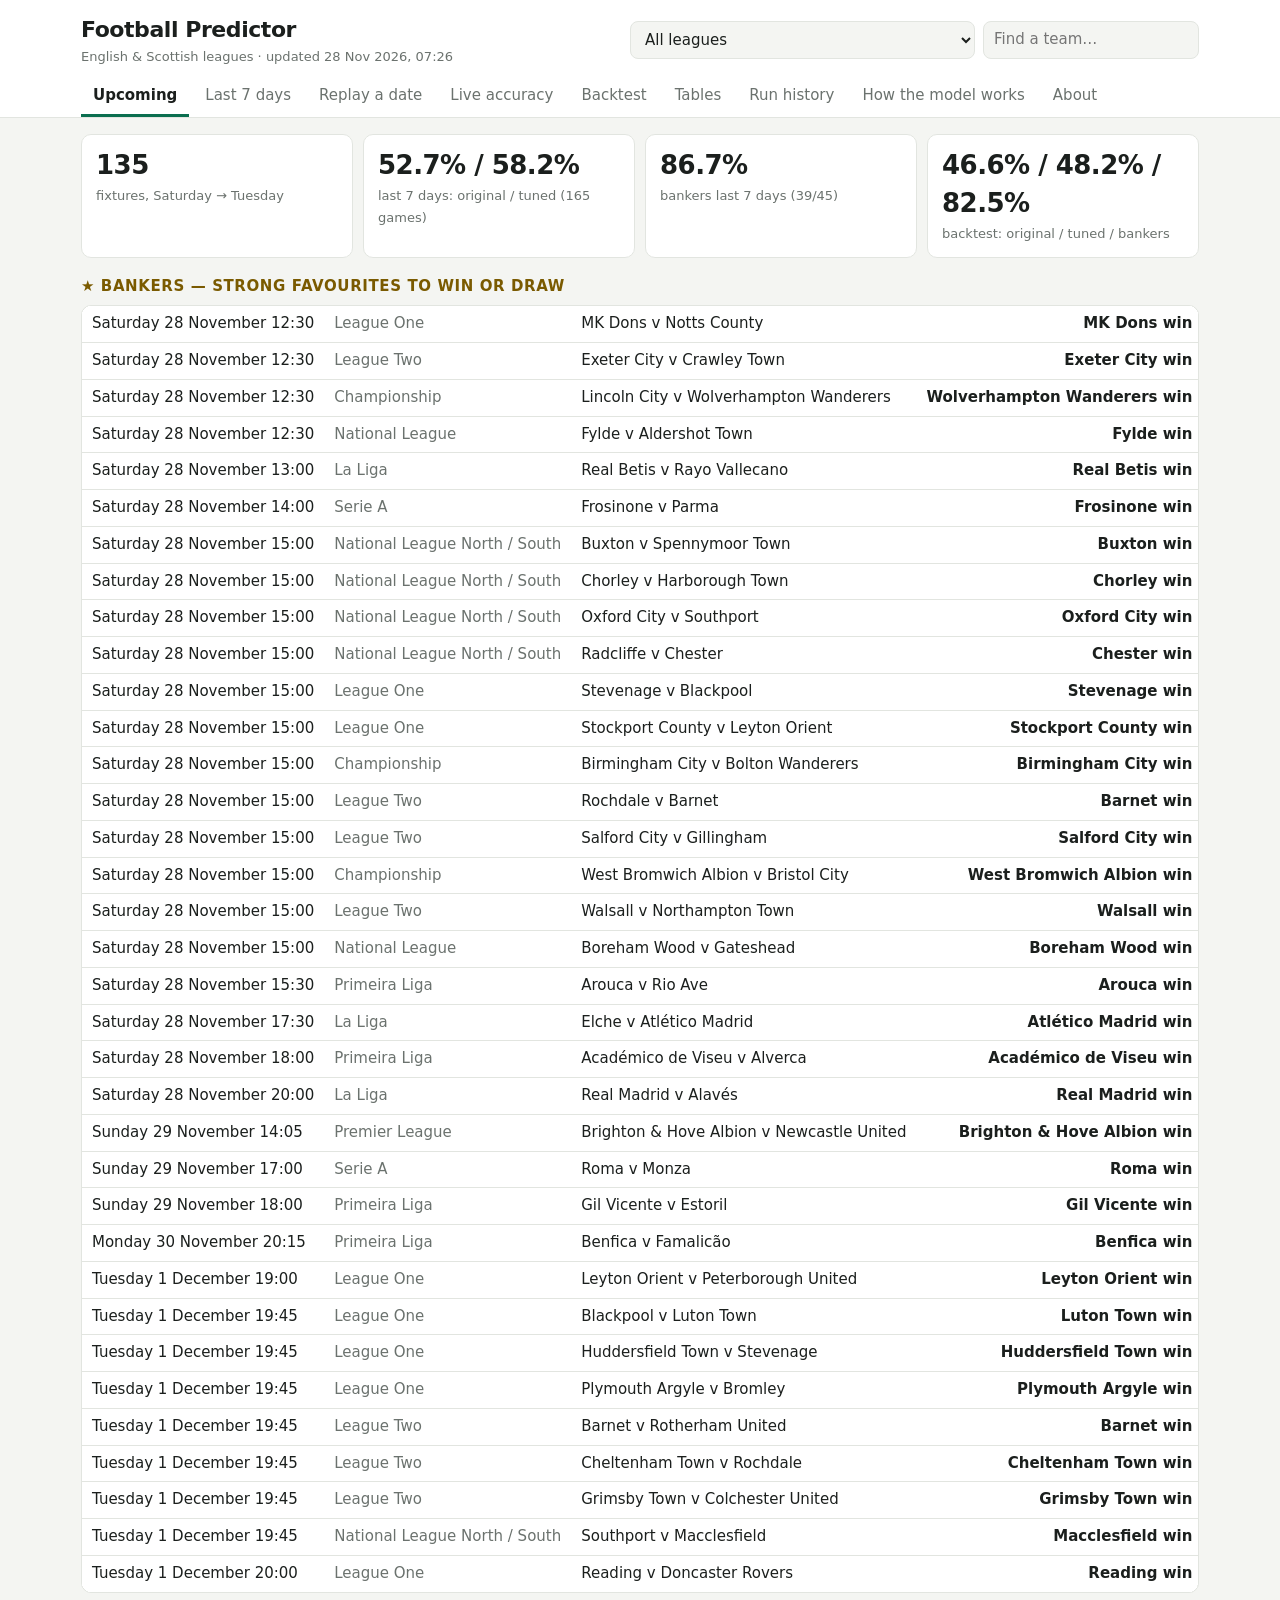
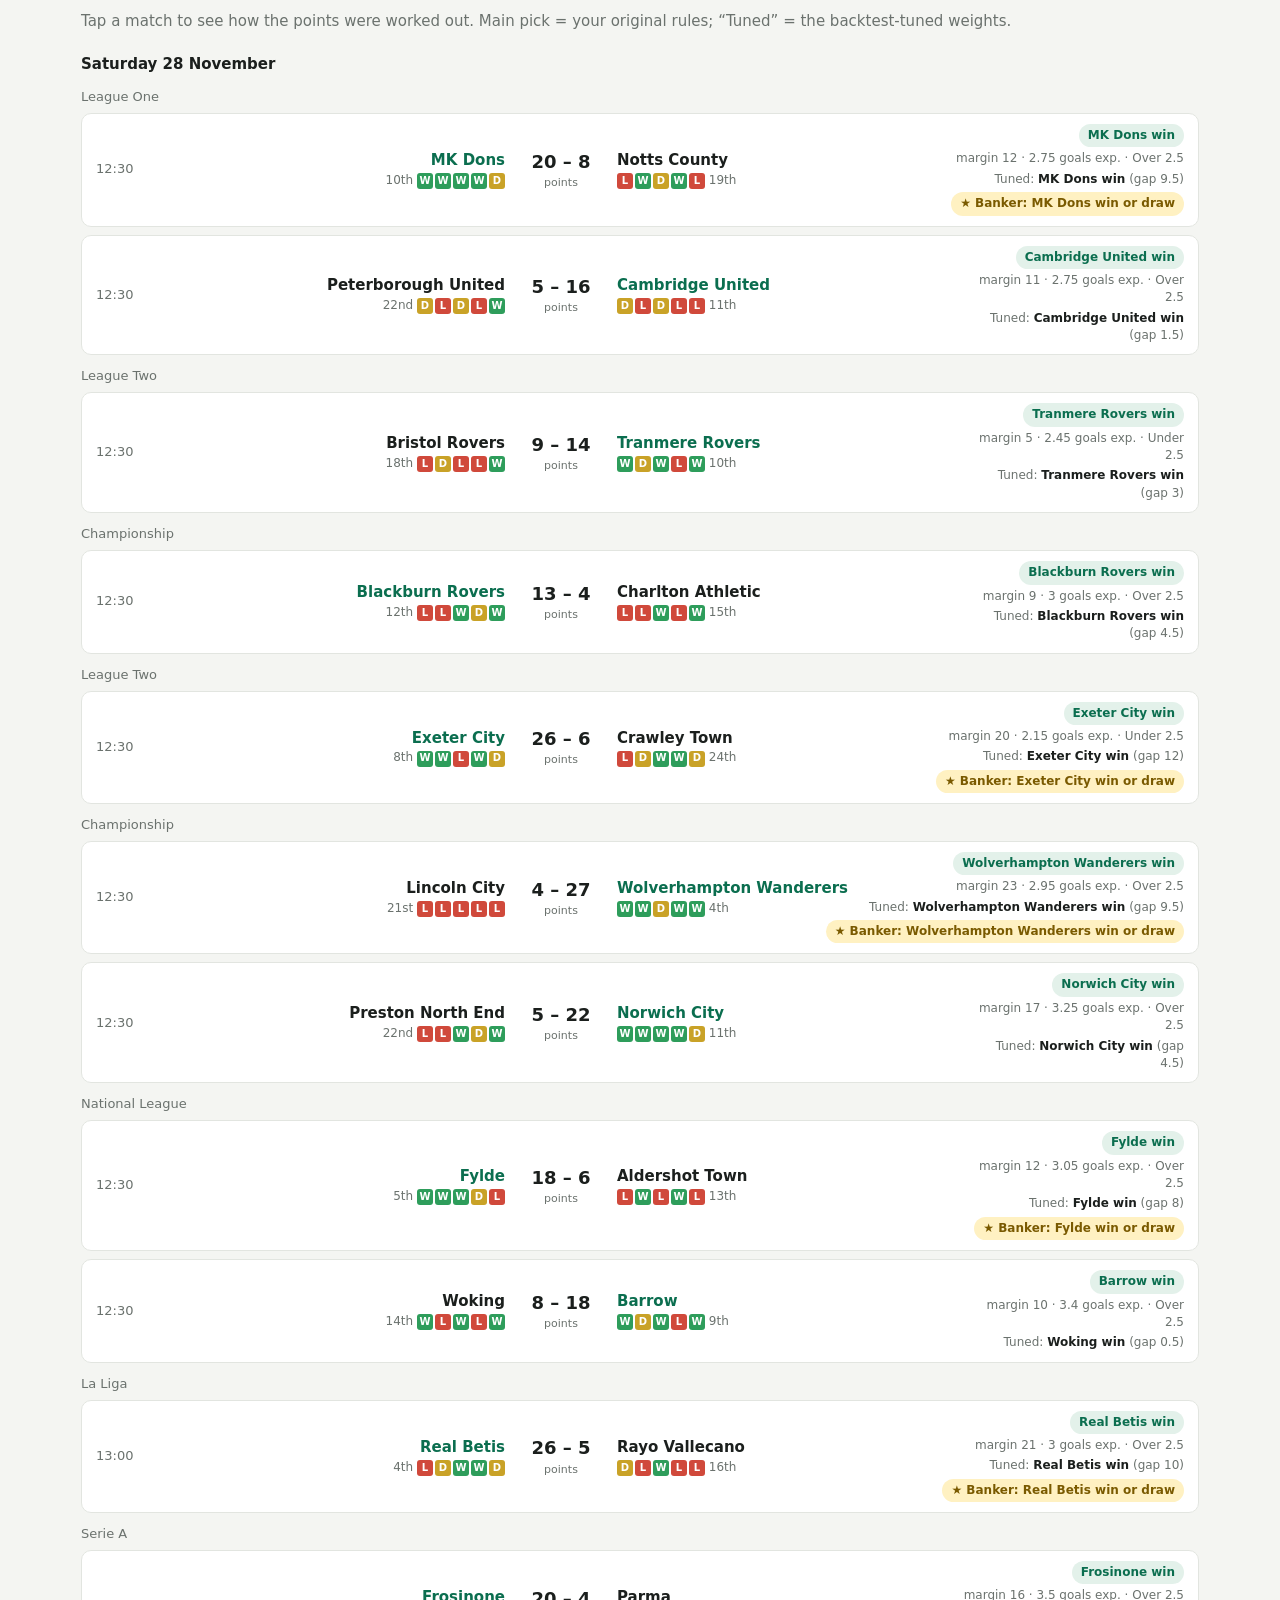
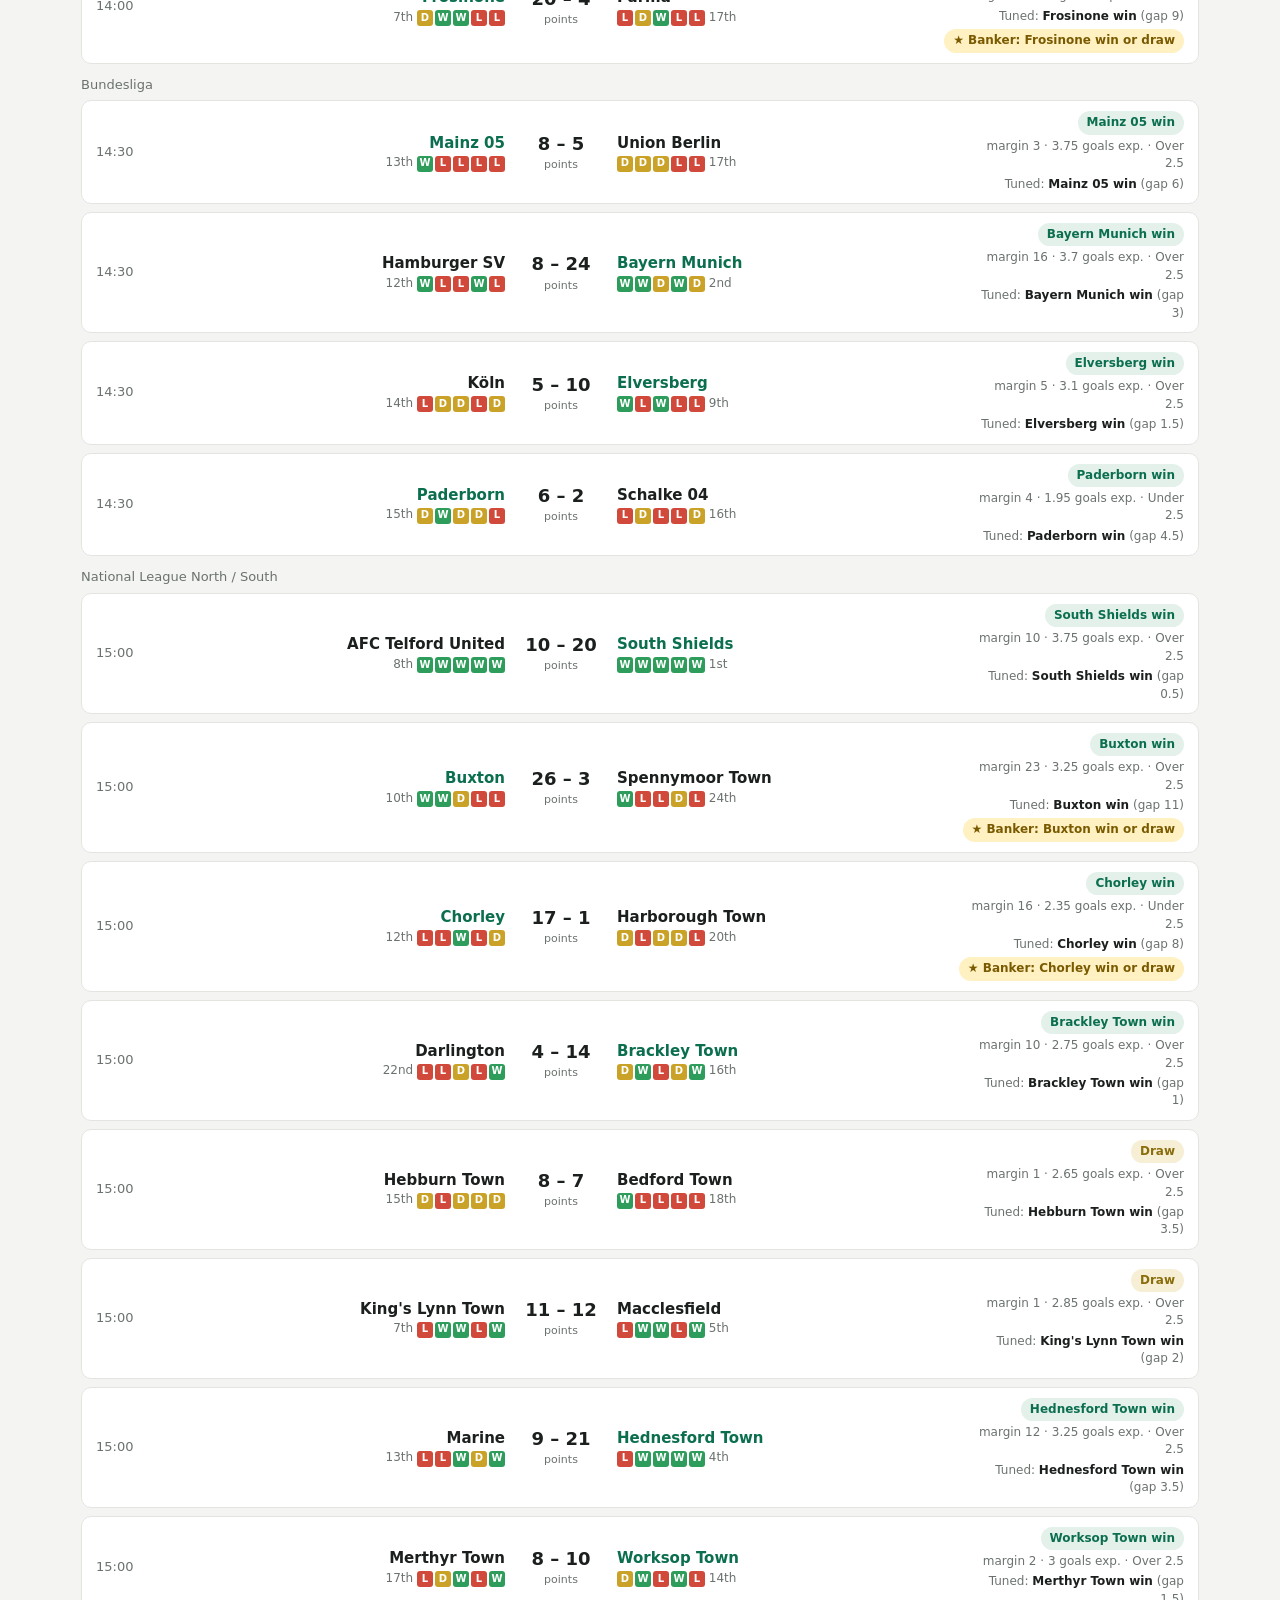
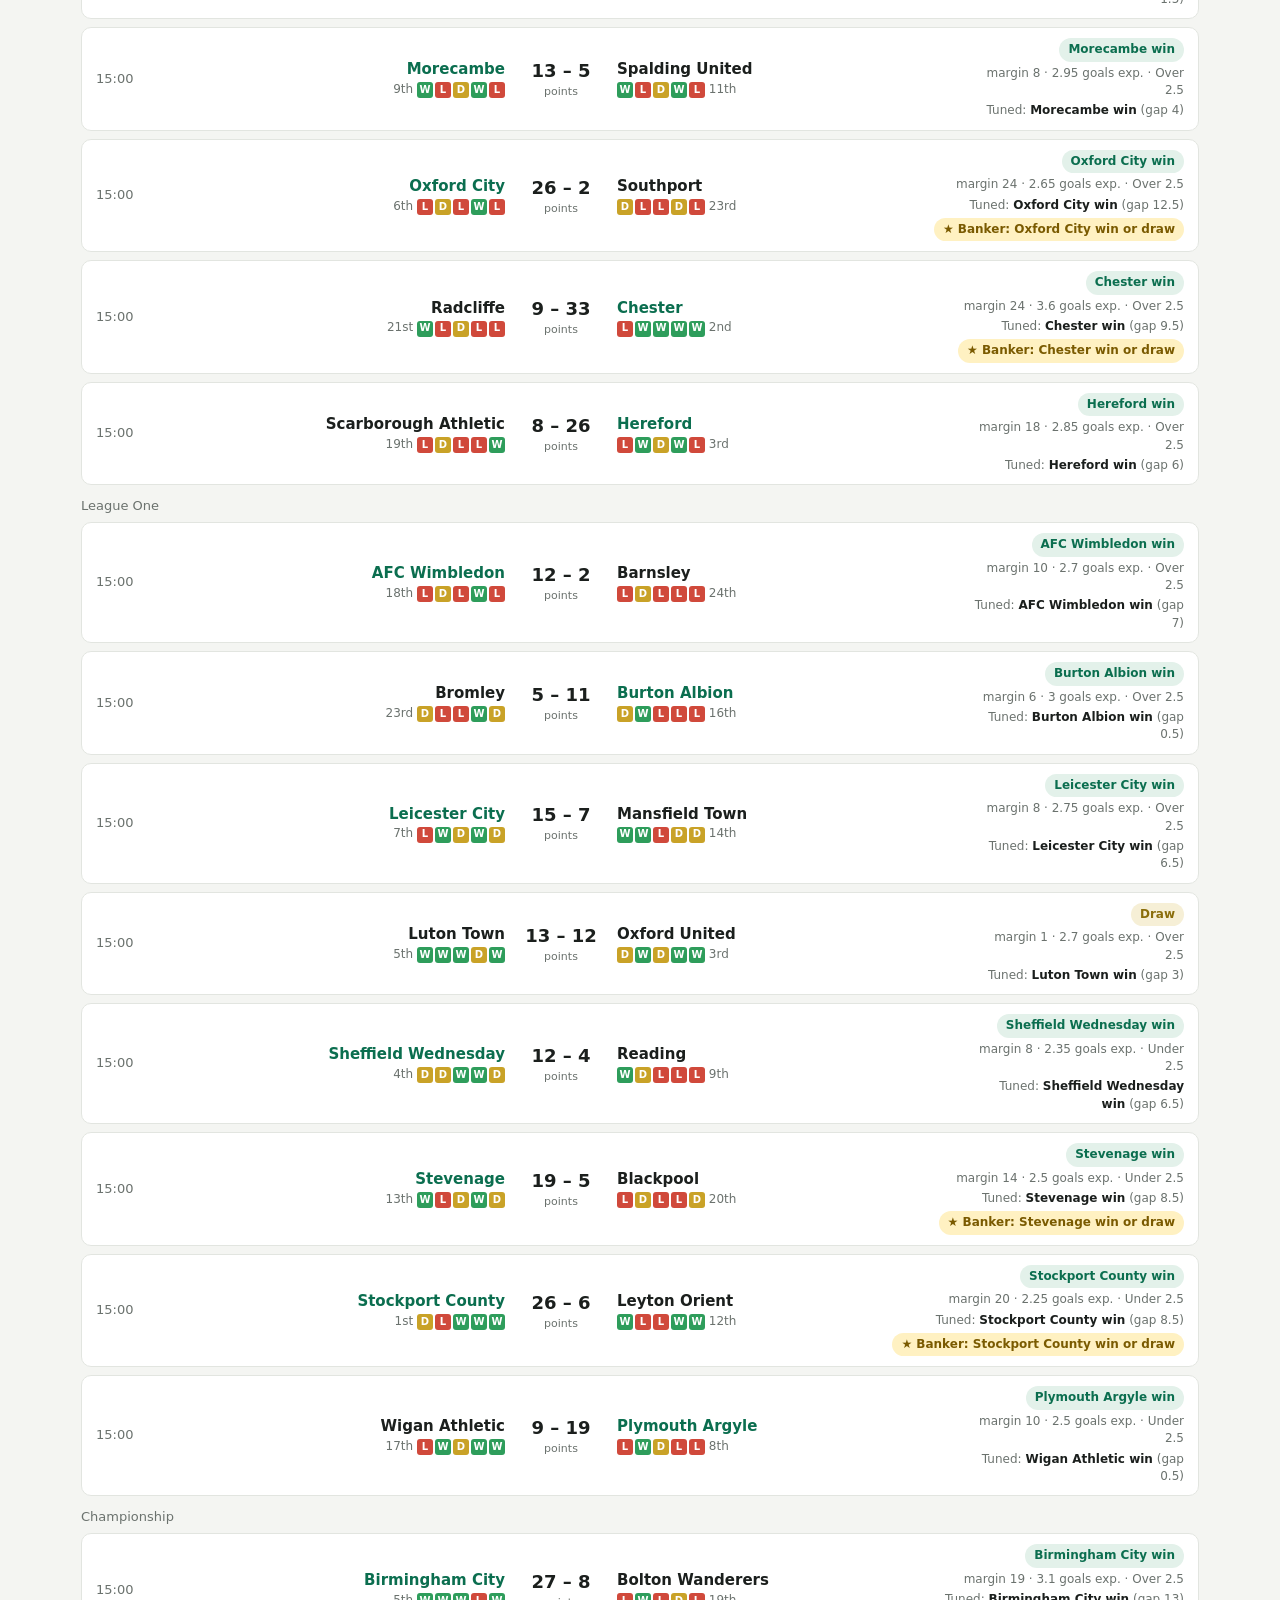
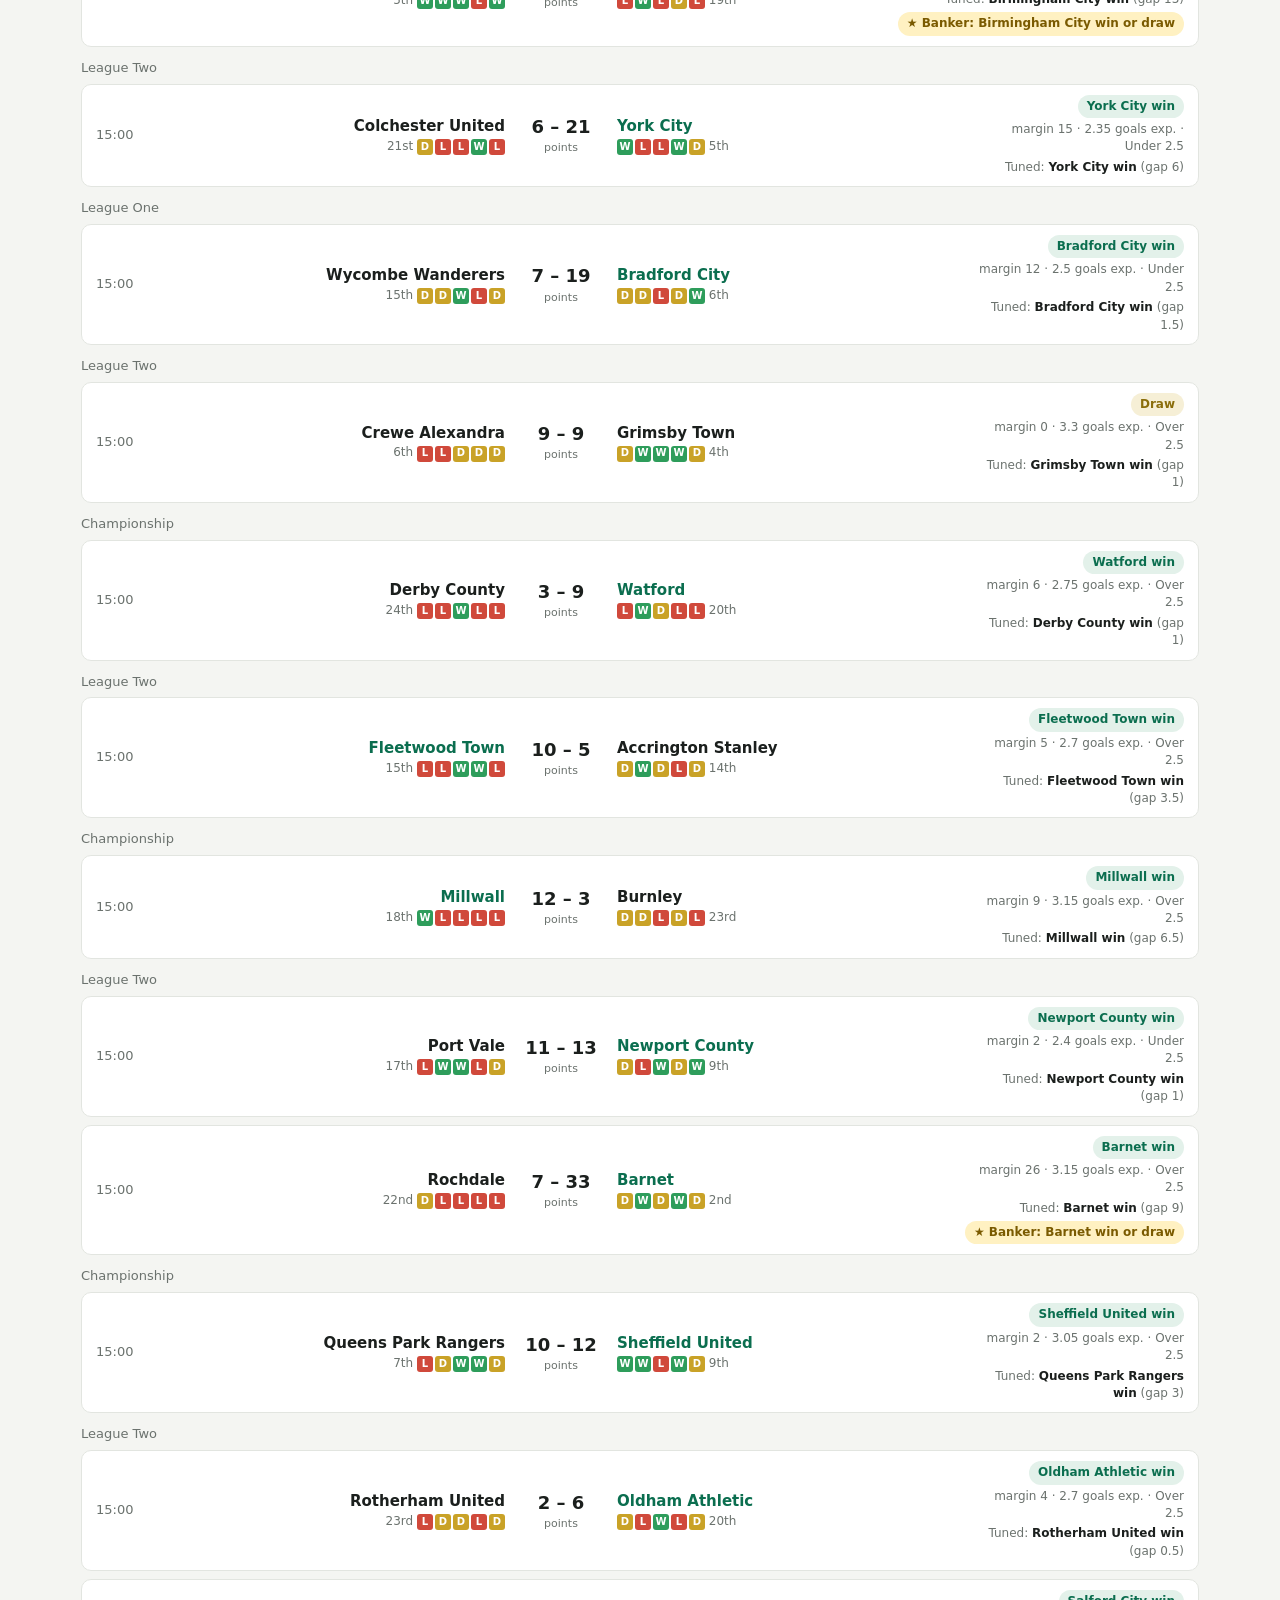
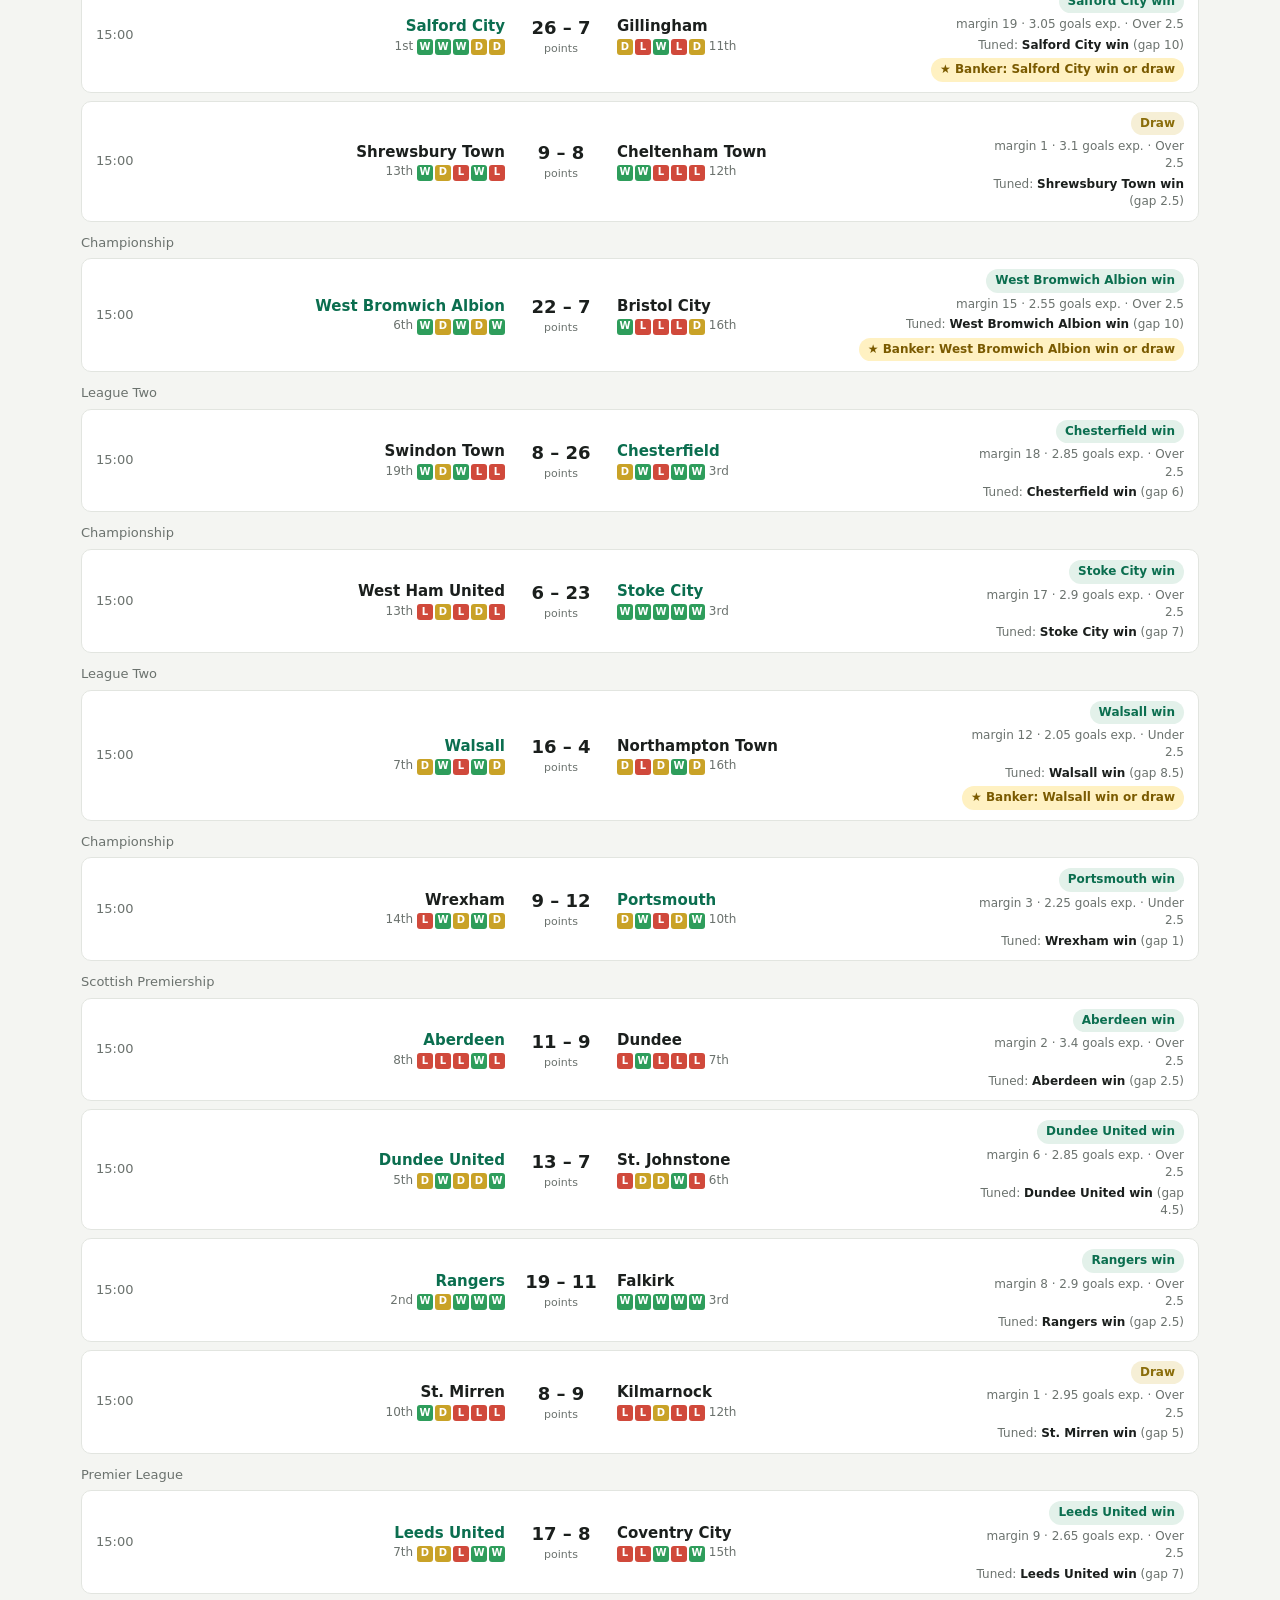
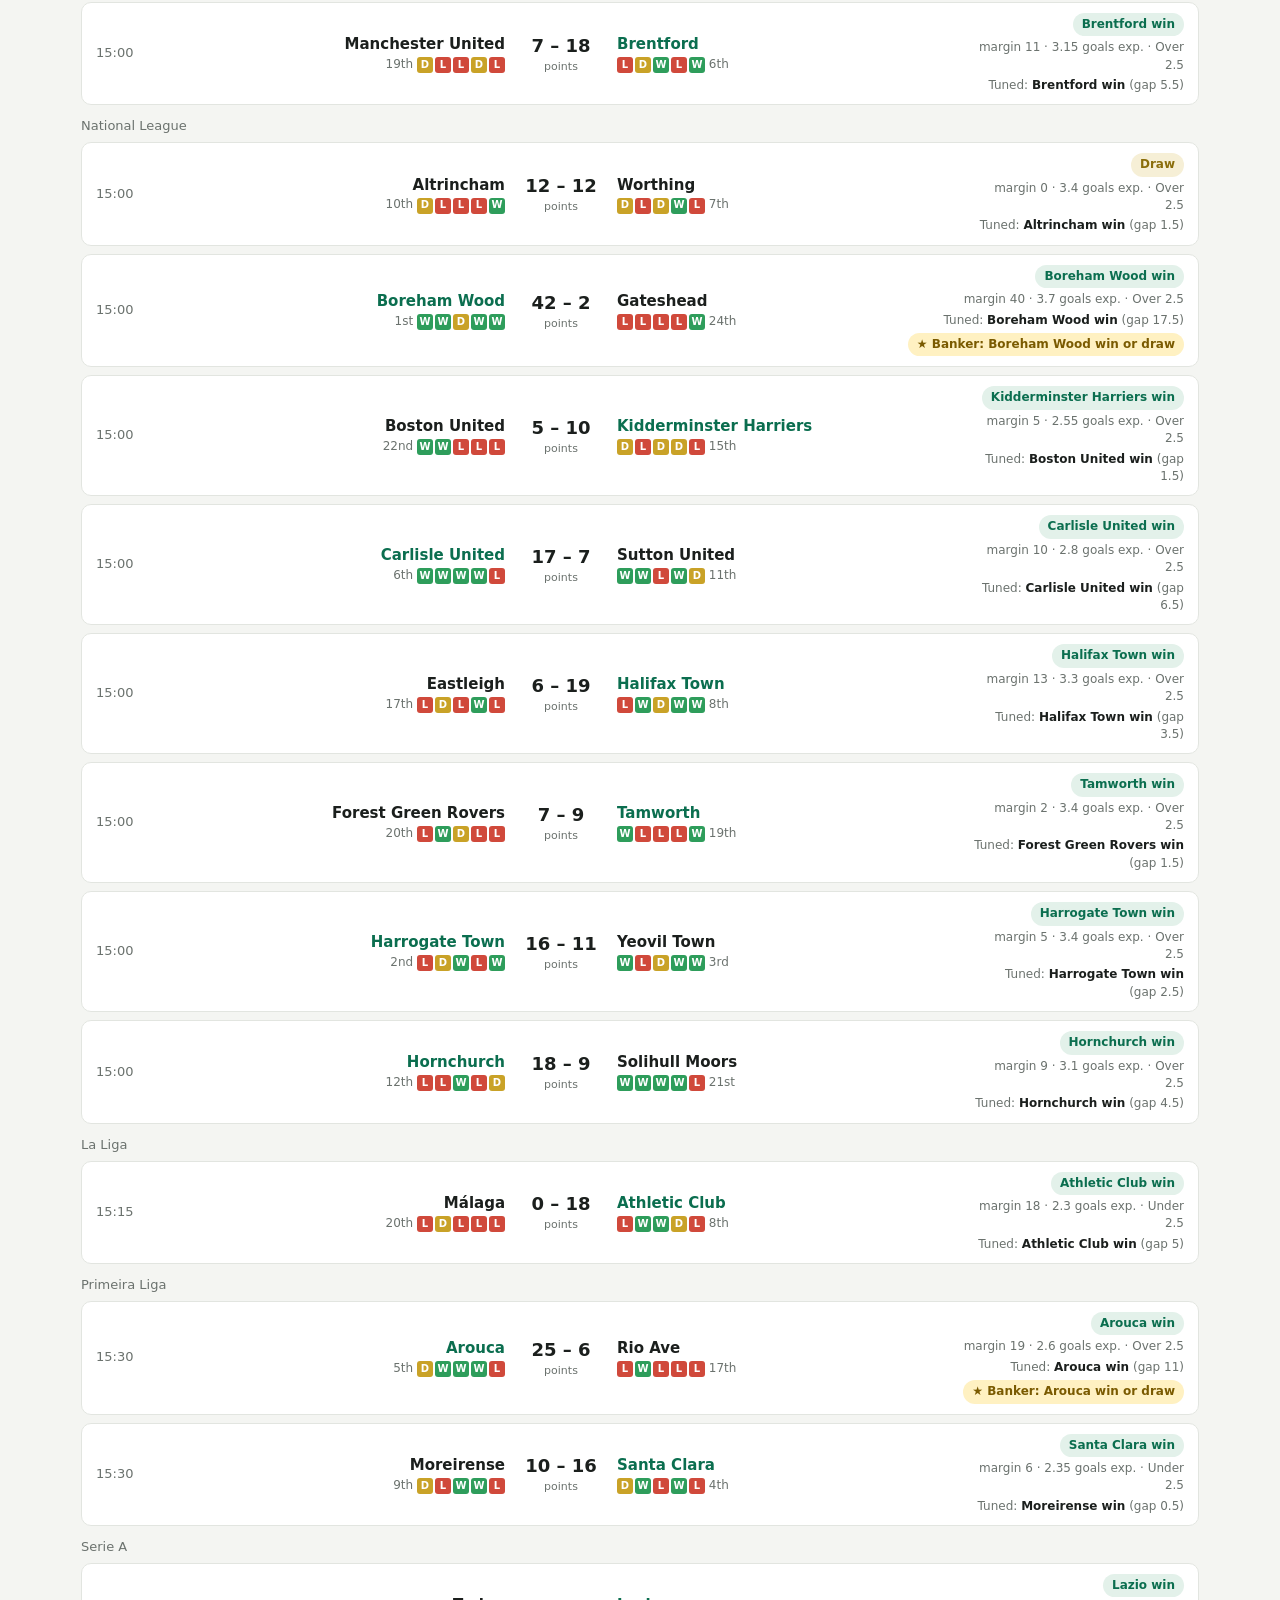
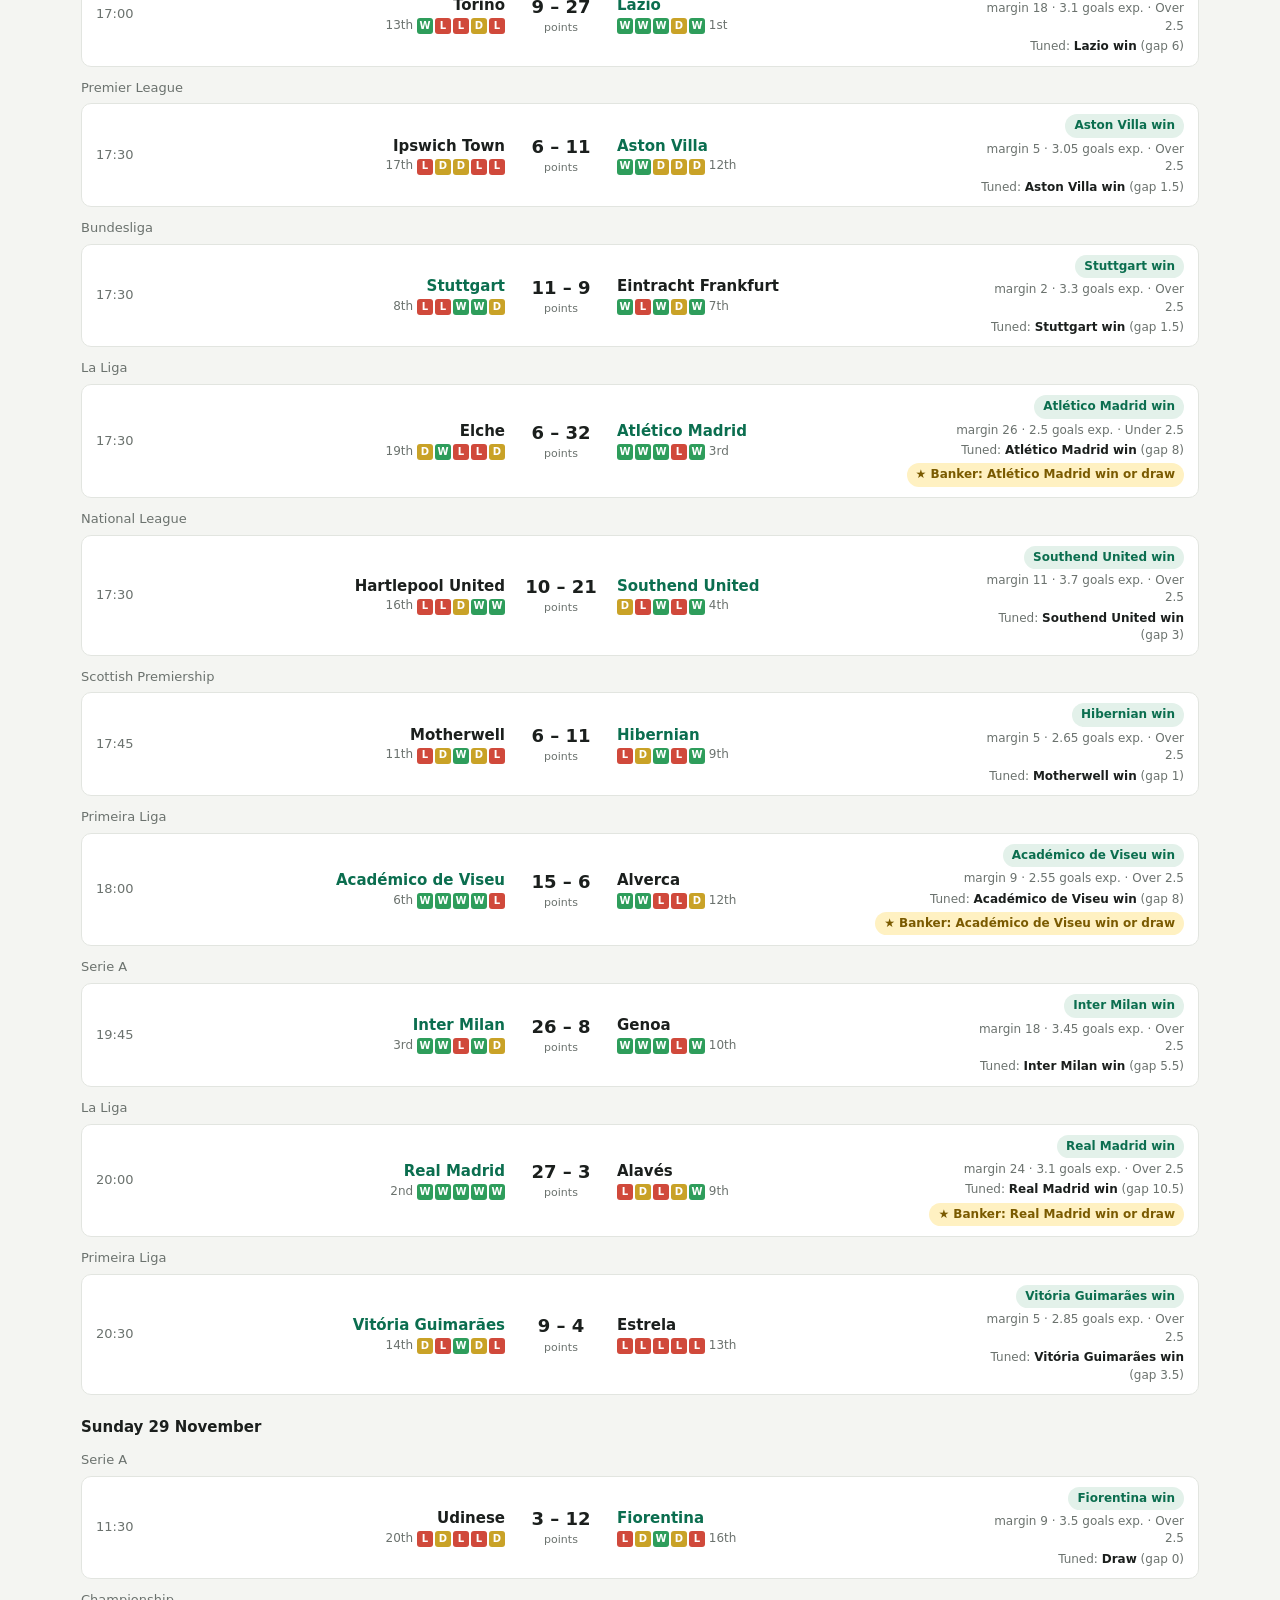
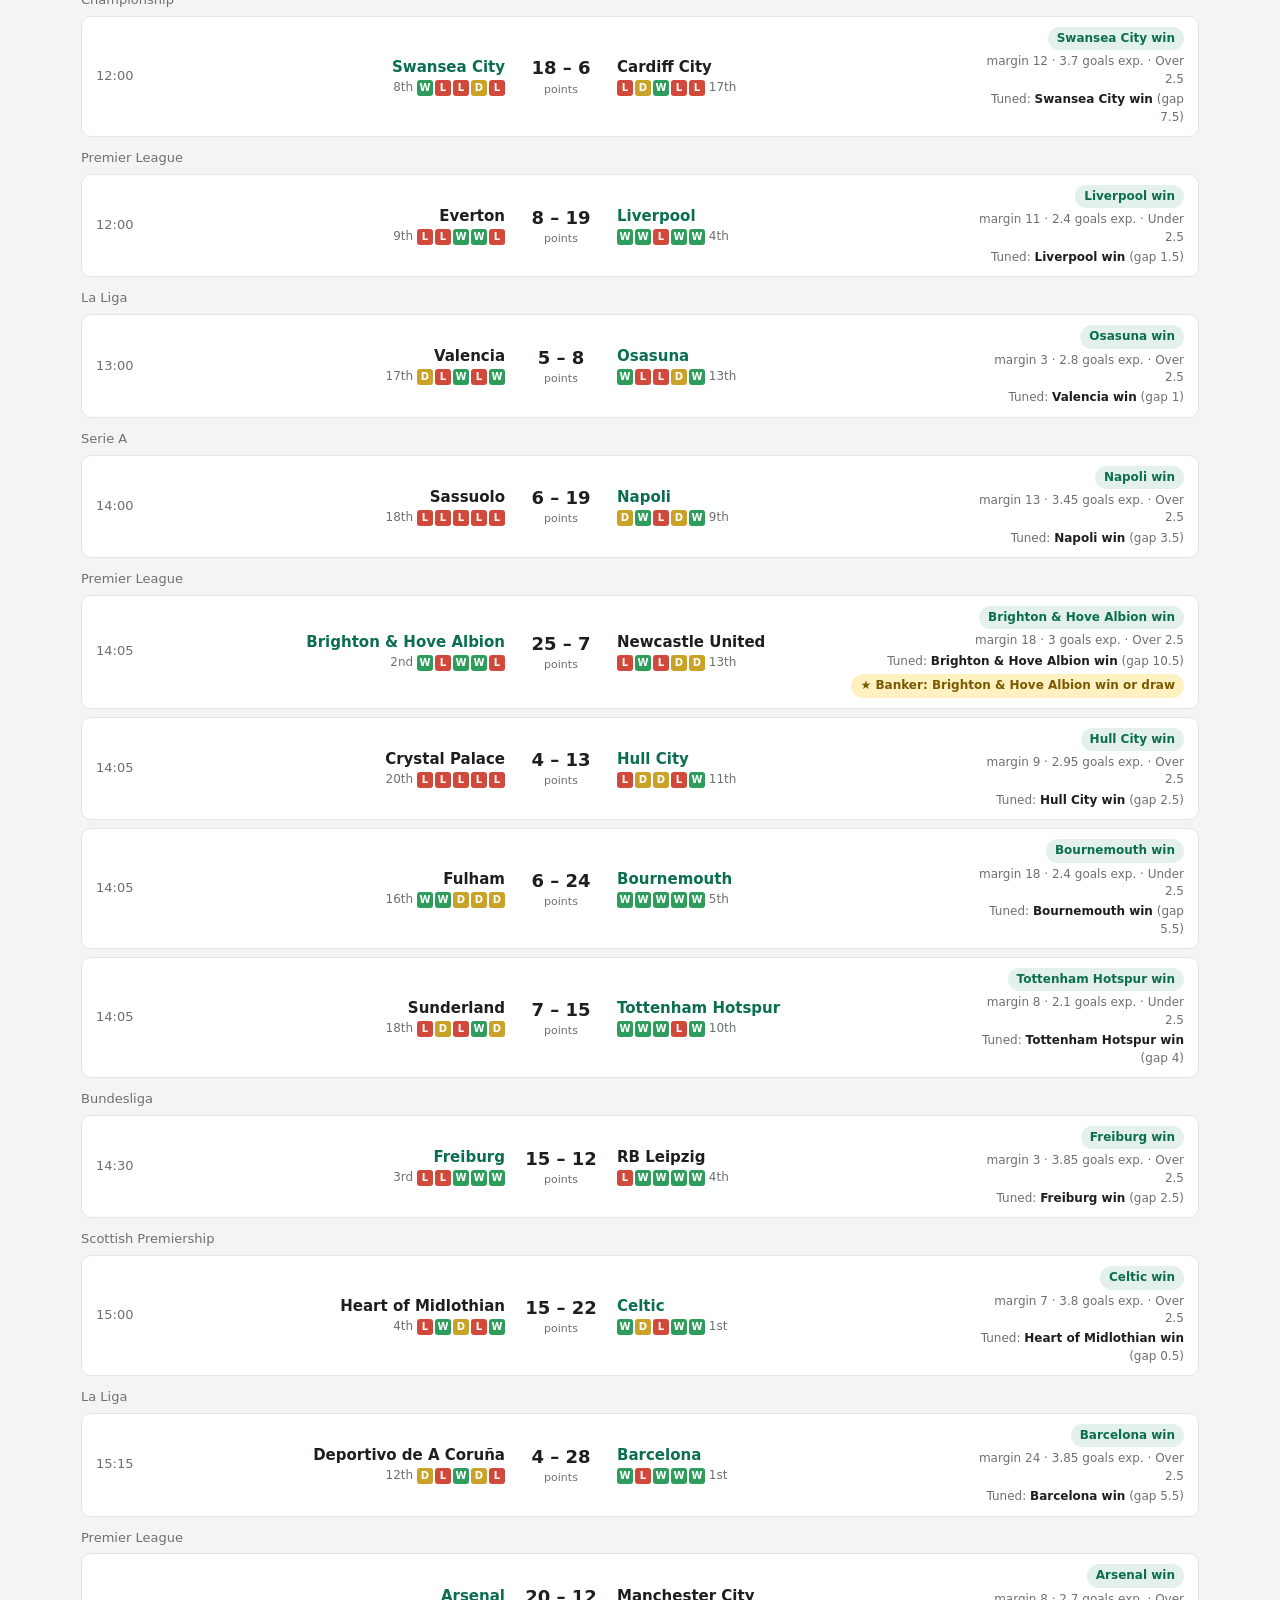
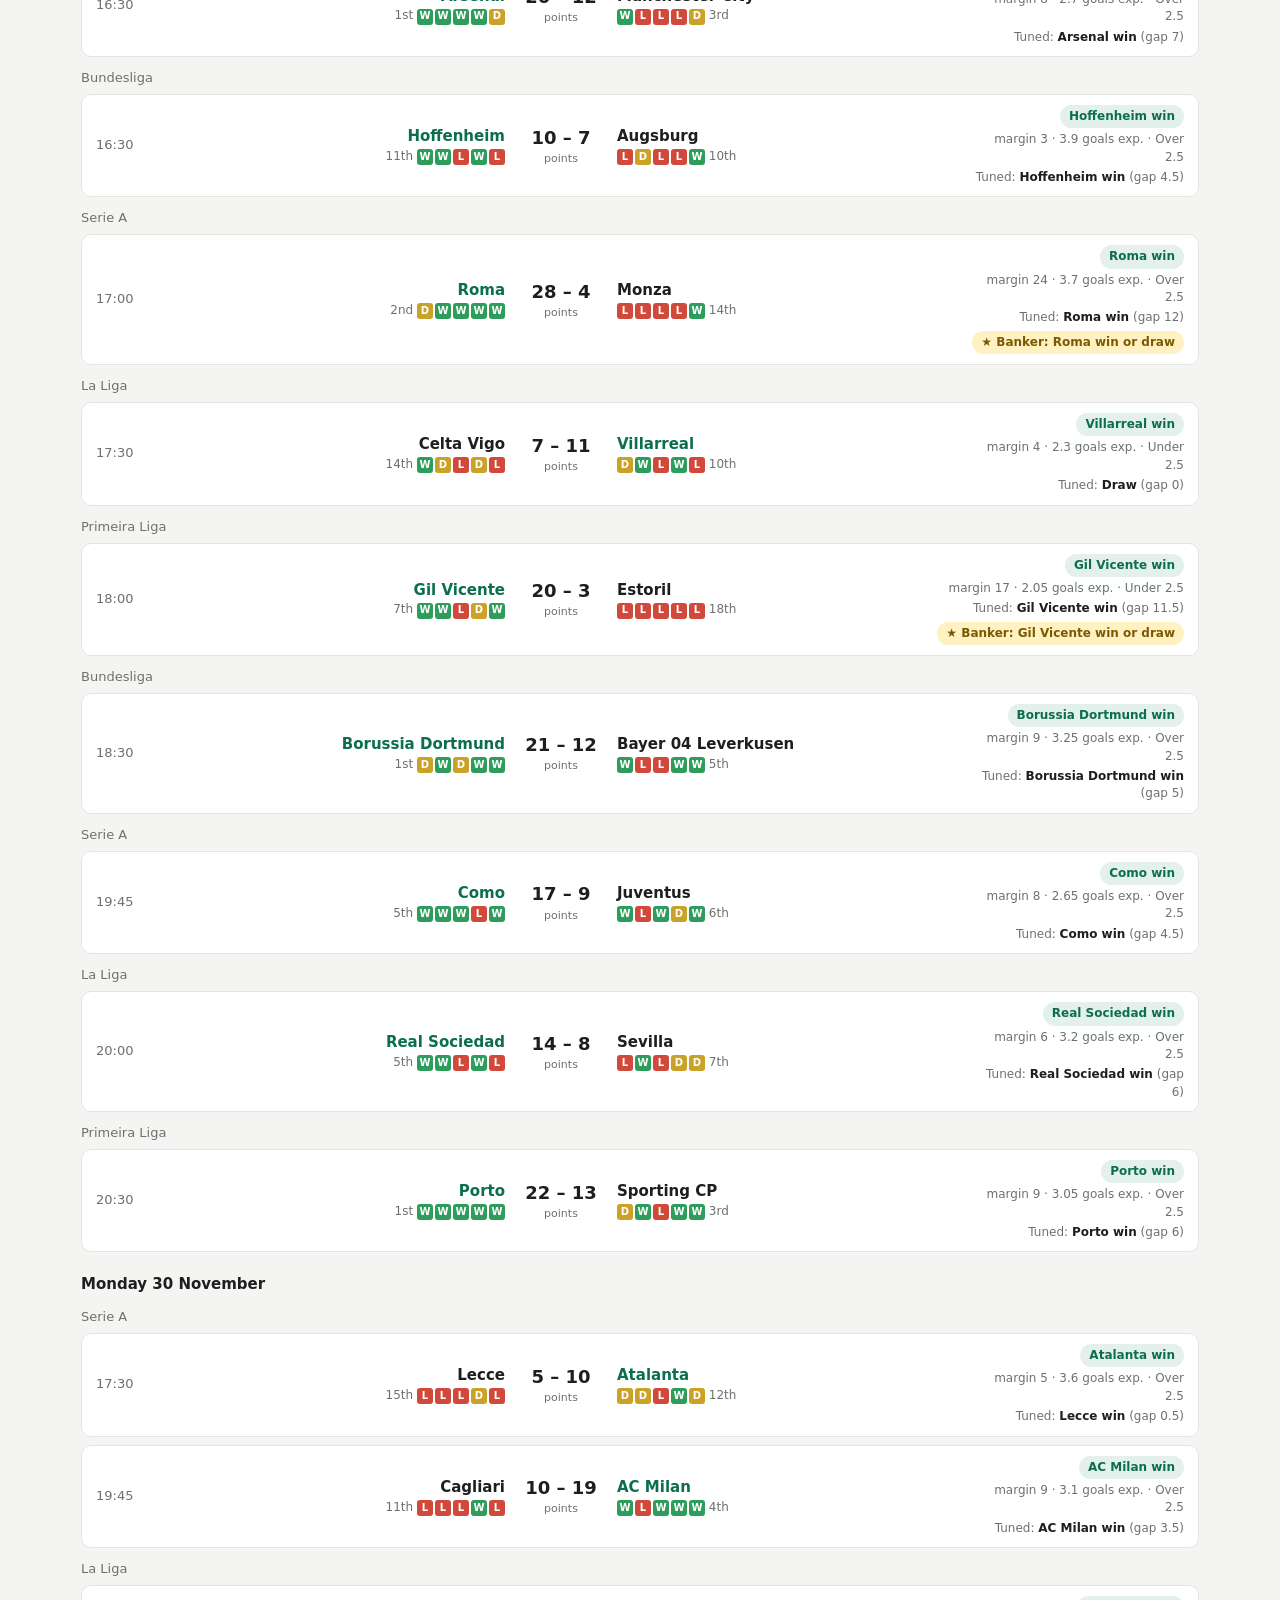
<file: index.html>
<!doctype html>
<html lang="en">
<head>
<meta charset="utf-8">
<meta name="viewport" content="width=device-width, initial-scale=1">
<title>Football Predictor — English & Scottish leagues</title>
<link rel="stylesheet" href="style.css">
</head>
<body>
<header>
  <div class="wrap head">
    <div>
      <h1><a href="./" class="home">Football Predictor</a></h1>
      <p class="sub" id="meta">Loading…</p>
    </div>
    <div class="filters">
      <select id="league"><option value="">All leagues</option></select>
      <input id="search" type="search" placeholder="Find a team…">
    </div>
  </div>
  <nav class="wrap tabs" id="tabs">
    <button data-tab="upcoming" class="on">Upcoming</button>
    <button data-tab="review">Last 7 days</button>
    <button data-tab="replay">Replay a date</button>
    <button data-tab="accuracy">Live accuracy</button>
    <button data-tab="backtest">Backtest</button>
    <button data-tab="tables">Tables</button>
    <button data-tab="runs">Run history</button>
    <a href="how-it-works.html">How the model works</a>
    <a href="about.html">About</a>
  </nav>
</header>

<main class="wrap">
  <section id="upcoming" class="tab on"></section>
  <section id="review" class="tab"></section>
  <section id="replay" class="tab"></section>
  <section id="accuracy" class="tab"></section>
  <section id="backtest" class="tab"></section>
  <section id="tables" class="tab"></section>
  <section id="runs" class="tab"></section>
</main>

<footer class="wrap"><a href="./">Predictions</a> · <a href="how-it-works.html">How the model works</a> · <a href="about.html">About</a><br>Data: BBC Sport scores &amp; fixtures. Predictions are statistics for interest — not betting advice.</footer>
<script src="app.js"></script>
<script type="module" src="replay.js"></script>
</body>
</html>
</file>
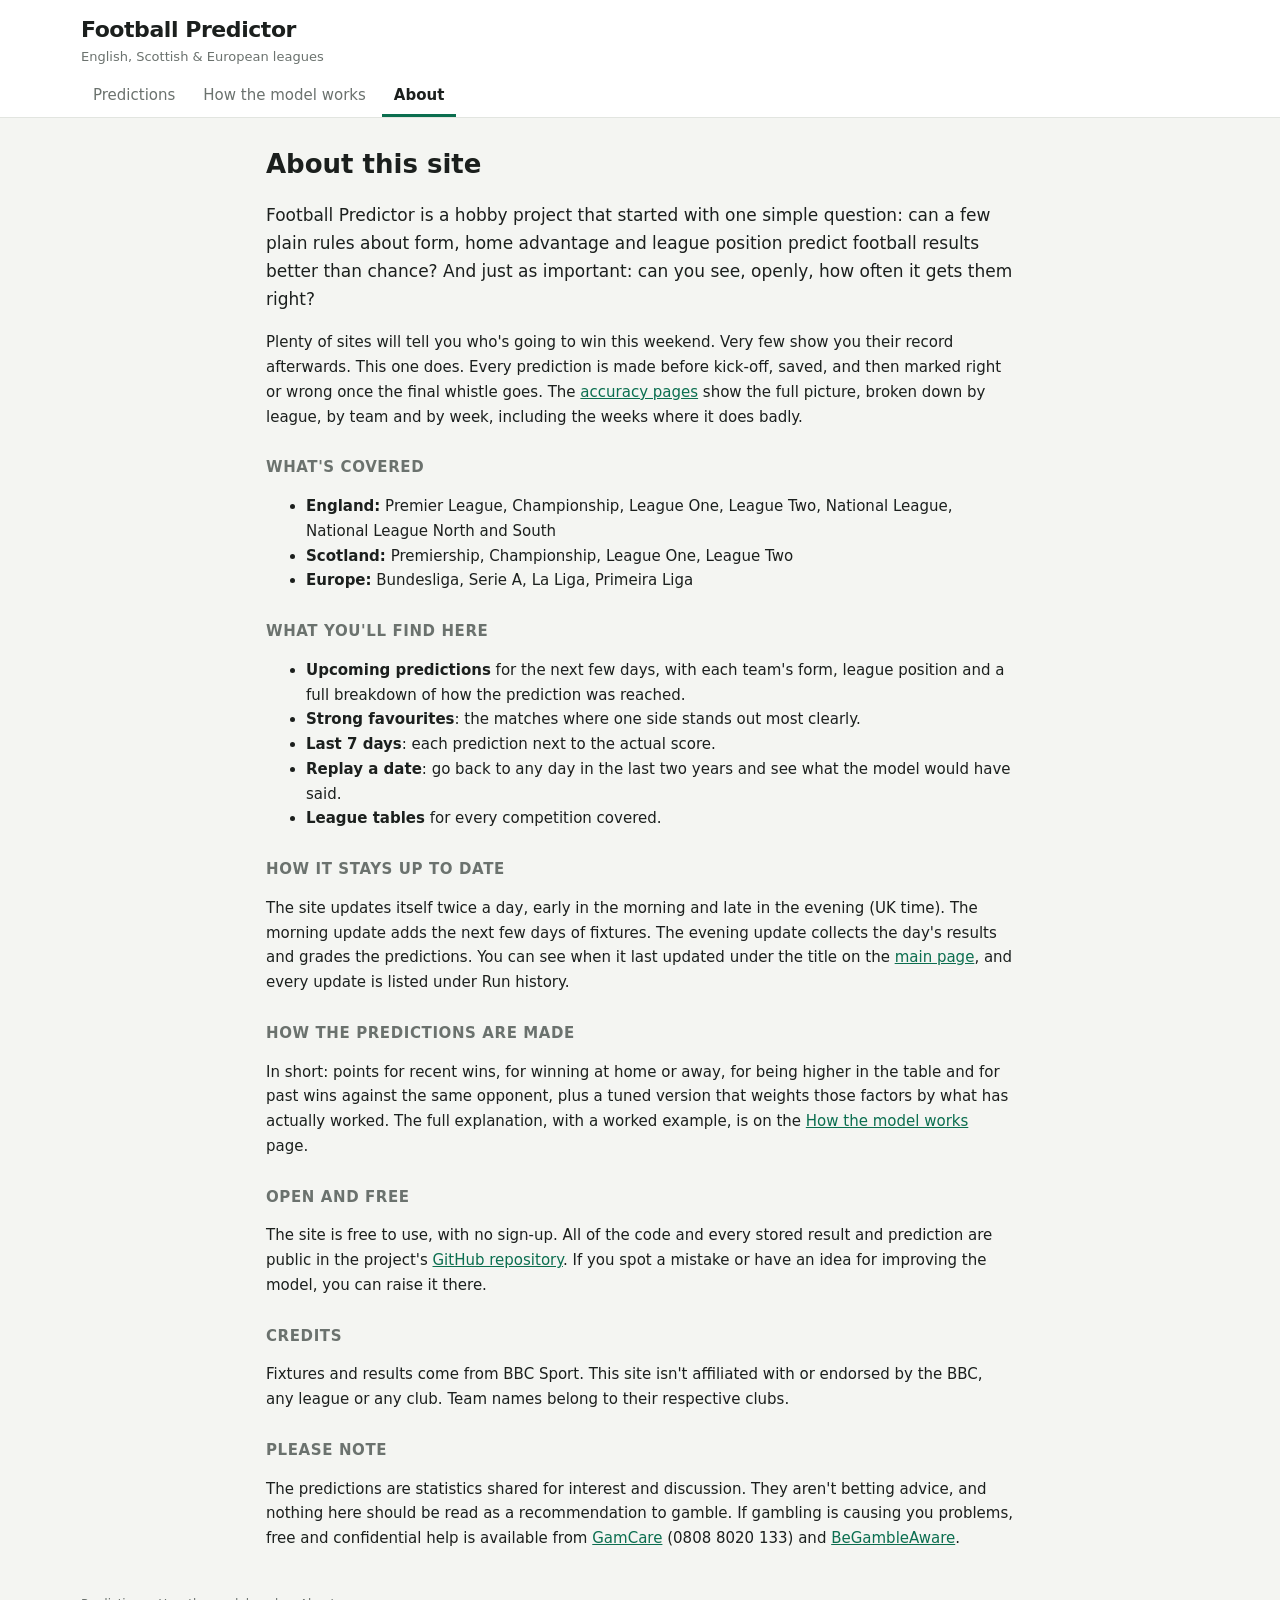
<file: about.html>
<!doctype html>
<html lang="en">
<head>
<meta charset="utf-8">
<meta name="viewport" content="width=device-width, initial-scale=1">
<title>About — Football Predictor</title>
<meta name="description" content="About Football Predictor: a free, open project that predicts English, Scottish and European league matches and publishes how accurate it is.">
<link rel="stylesheet" href="style.css">
</head>
<body>
<header>
  <div class="wrap head">
    <div><h1><a href="./" class="home">Football Predictor</a></h1><p class="sub">English, Scottish &amp; European leagues</p></div>
  </div>
  <nav class="wrap tabs">
    <a href="./">Predictions</a>
    <a href="how-it-works.html">How the model works</a>
    <a href="about.html" class="on">About</a>
  </nav>
</header>

<main class="wrap page">
  <h2>About this site</h2>
  <p class="lead">Football Predictor is a hobby project that started with one simple question: can a few plain rules about form, home advantage and league position predict football results better than chance? And just as important: can you see, openly, how often it gets them right?</p>

  <p>Plenty of sites will tell you who's going to win this weekend. Very few show you their record afterwards. This one does. Every prediction is made before kick-off, saved, and then marked right or wrong once the final whistle goes. The <a href="./#accuracy">accuracy pages</a> show the full picture, broken down by league, by team and by week, including the weeks where it does badly.</p>

  <h3>What's covered</h3>
  <ul>
    <li><b>England:</b> Premier League, Championship, League One, League Two, National League, National League North and South</li>
    <li><b>Scotland:</b> Premiership, Championship, League One, League Two</li>
    <li><b>Europe:</b> Bundesliga, Serie A, La Liga, Primeira Liga</li>
  </ul>

  <h3>What you'll find here</h3>
  <ul>
    <li><b>Upcoming predictions</b> for the next few days, with each team's form, league position and a full breakdown of how the prediction was reached.</li>
    <li><b>Strong favourites</b>: the matches where one side stands out most clearly.</li>
    <li><b>Last 7 days</b>: each prediction next to the actual score.</li>
    <li><b>Replay a date</b>: go back to any day in the last two years and see what the model would have said.</li>
    <li><b>League tables</b> for every competition covered.</li>
  </ul>

  <h3>How it stays up to date</h3>
  <p>The site updates itself twice a day, early in the morning and late in the evening (UK time). The morning update adds the next few days of fixtures. The evening update collects the day's results and grades the predictions. You can see when it last updated under the title on the <a href="./">main page</a>, and every update is listed under Run history.</p>

  <h3>How the predictions are made</h3>
  <p>In short: points for recent wins, for winning at home or away, for being higher in the table and for past wins against the same opponent, plus a tuned version that weights those factors by what has actually worked. The full explanation, with a worked example, is on the <a href="how-it-works.html">How the model works</a> page.</p>

  <h3>Open and free</h3>
  <p>The site is free to use, with no sign-up. All of the code and every stored result and prediction are public in the project's <a href="https://github.com/gallpaul8892/football-predictor">GitHub repository</a>. If you spot a mistake or have an idea for improving the model, you can raise it there.</p>

  <h3>Credits</h3>
  <p>Fixtures and results come from BBC Sport. This site isn't affiliated with or endorsed by the BBC, any league or any club. Team names belong to their respective clubs.</p>

  <h3>Please note</h3>
  <p>The predictions are statistics shared for interest and discussion. They aren't betting advice, and nothing here should be read as a recommendation to gamble. If gambling is causing you problems, free and confidential help is available from <a href="https://www.gamcare.org.uk/">GamCare</a> (0808 8020 133) and <a href="https://www.begambleaware.org/">BeGambleAware</a>.</p>
</main>

<footer class="wrap"><a href="./">Predictions</a> · <a href="how-it-works.html">How the model works</a> · <a href="about.html">About</a><br>Data: BBC Sport scores &amp; fixtures.</footer>
</body>
</html>
</file>
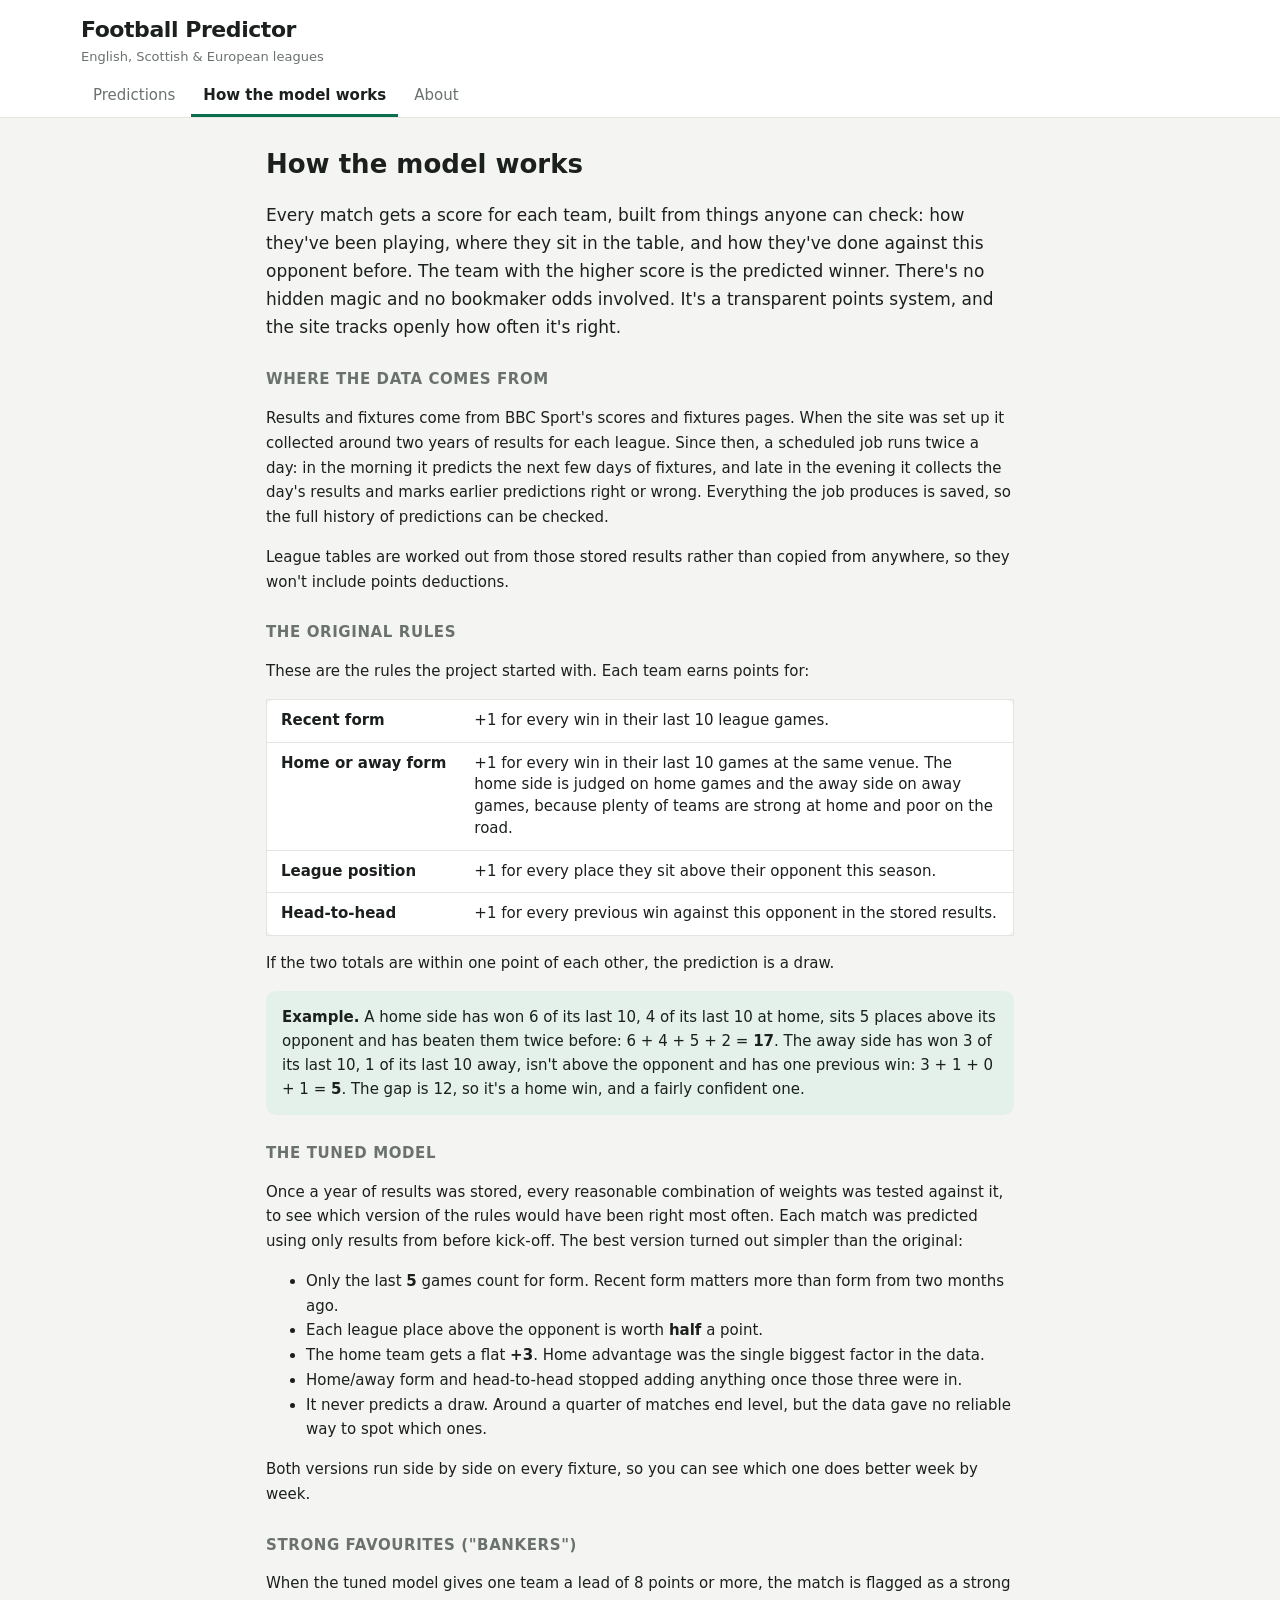
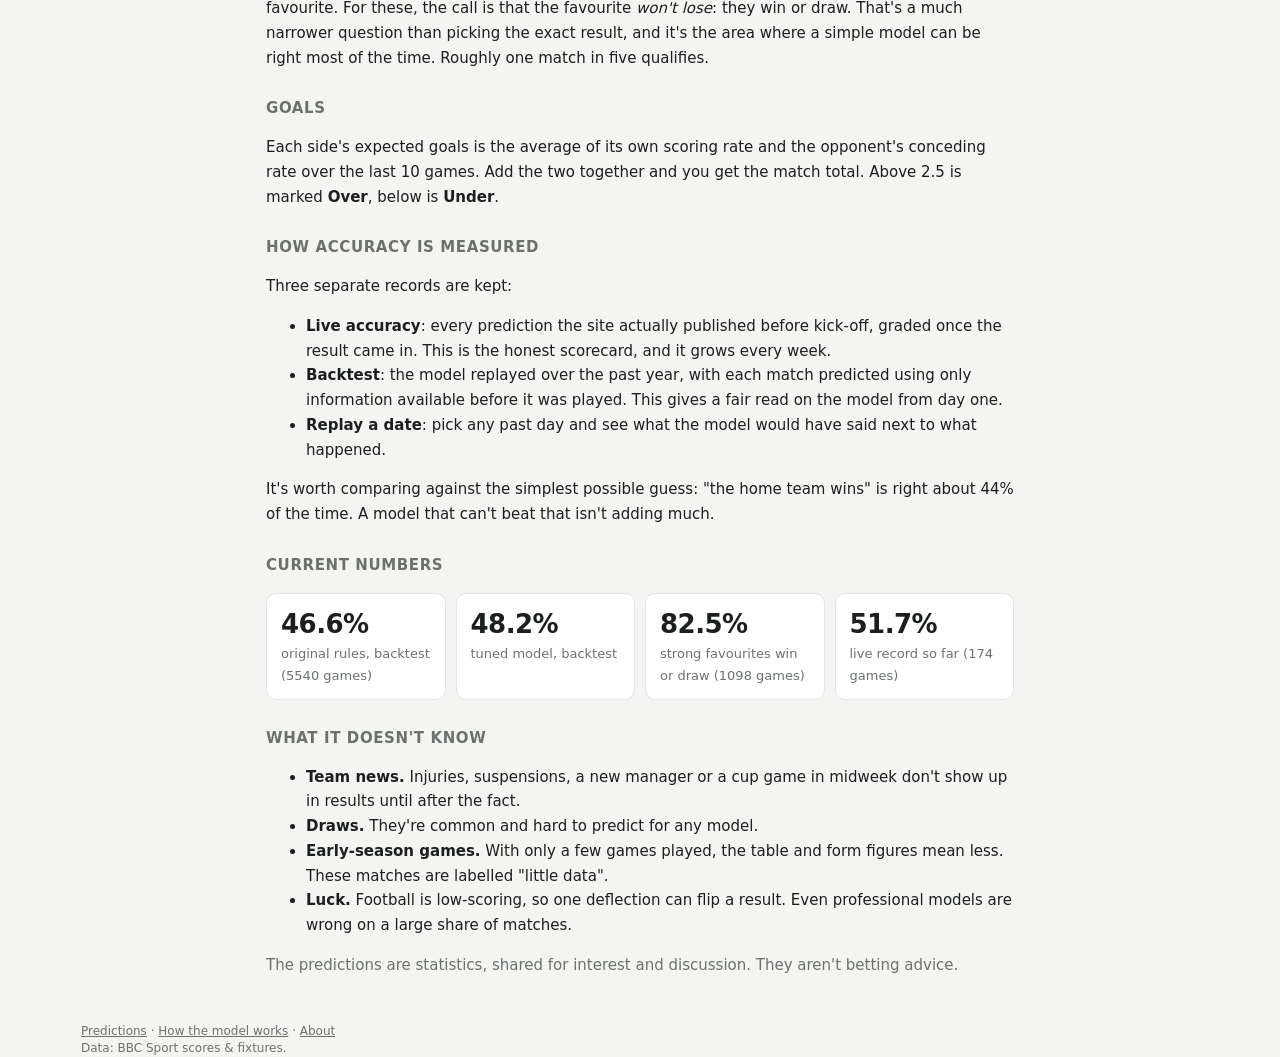
<file: how-it-works.html>
<!doctype html>
<html lang="en">
<head>
<meta charset="utf-8">
<meta name="viewport" content="width=device-width, initial-scale=1">
<title>How the model works — Football Predictor</title>
<meta name="description" content="How Football Predictor rates every match: recent form, home and away form, league position and head-to-head, plus how accuracy is measured.">
<link rel="stylesheet" href="style.css">
</head>
<body>
<header>
  <div class="wrap head">
    <div><h1><a href="./" class="home">Football Predictor</a></h1><p class="sub">English, Scottish &amp; European leagues</p></div>
  </div>
  <nav class="wrap tabs">
    <a href="./">Predictions</a>
    <a href="how-it-works.html" class="on">How the model works</a>
    <a href="about.html">About</a>
  </nav>
</header>

<main class="wrap page">
  <h2>How the model works</h2>
  <p class="lead">Every match gets a score for each team, built from things anyone can check: how they've been playing, where they sit in the table, and how they've done against this opponent before. The team with the higher score is the predicted winner. There's no hidden magic and no bookmaker odds involved. It's a transparent points system, and the site tracks openly how often it's right.</p>

  <h3>Where the data comes from</h3>
  <p>Results and fixtures come from BBC Sport's scores and fixtures pages. When the site was set up it collected around two years of results for each league. Since then, a scheduled job runs twice a day: in the morning it predicts the next few days of fixtures, and late in the evening it collects the day's results and marks earlier predictions right or wrong. Everything the job produces is saved, so the full history of predictions can be checked.</p>
  <p>League tables are worked out from those stored results rather than copied from anywhere, so they won't include points deductions.</p>

  <h3>The original rules</h3>
  <p>These are the rules the project started with. Each team earns points for:</p>
  <table class="facts">
    <tr><th>Recent form</th><td>+1 for every win in their last 10 league games.</td></tr>
    <tr><th>Home or away form</th><td>+1 for every win in their last 10 games at the same venue. The home side is judged on home games and the away side on away games, because plenty of teams are strong at home and poor on the road.</td></tr>
    <tr><th>League position</th><td>+1 for every place they sit above their opponent this season.</td></tr>
    <tr><th>Head-to-head</th><td>+1 for every previous win against this opponent in the stored results.</td></tr>
  </table>
  <p>If the two totals are within one point of each other, the prediction is a draw.</p>

  <div class="example">
    <b>Example.</b> A home side has won 6 of its last 10, 4 of its last 10 at home, sits 5 places above its opponent and has beaten them twice before: 6 + 4 + 5 + 2 = <b>17</b>. The away side has won 3 of its last 10, 1 of its last 10 away, isn't above the opponent and has one previous win: 3 + 1 + 0 + 1 = <b>5</b>. The gap is 12, so it's a home win, and a fairly confident one.
  </div>

  <h3>The tuned model</h3>
  <p>Once a year of results was stored, every reasonable combination of weights was tested against it, to see which version of the rules would have been right most often. Each match was predicted using only results from before kick-off. The best version turned out simpler than the original:</p>
  <ul>
    <li>Only the last <b>5</b> games count for form. Recent form matters more than form from two months ago.</li>
    <li>Each league place above the opponent is worth <b>half</b> a point.</li>
    <li>The home team gets a flat <b>+3</b>. Home advantage was the single biggest factor in the data.</li>
    <li>Home/away form and head-to-head stopped adding anything once those three were in.</li>
    <li>It never predicts a draw. Around a quarter of matches end level, but the data gave no reliable way to spot which ones.</li>
  </ul>
  <p>Both versions run side by side on every fixture, so you can see which one does better week by week.</p>

  <h3>Strong favourites ("Bankers")</h3>
  <p>When the tuned model gives one team a lead of 8 points or more, the match is flagged as a strong favourite. For these, the call is that the favourite <i>won't lose</i>: they win or draw. That's a much narrower question than picking the exact result, and it's the area where a simple model can be right most of the time. Roughly one match in five qualifies.</p>

  <h3>Goals</h3>
  <p>Each side's expected goals is the average of its own scoring rate and the opponent's conceding rate over the last 10 games. Add the two together and you get the match total. Above 2.5 is marked <b>Over</b>, below is <b>Under</b>.</p>

  <h3>How accuracy is measured</h3>
  <p>Three separate records are kept:</p>
  <ul>
    <li><b>Live accuracy</b>: every prediction the site actually published before kick-off, graded once the result came in. This is the honest scorecard, and it grows every week.</li>
    <li><b>Backtest</b>: the model replayed over the past year, with each match predicted using only information available before it was played. This gives a fair read on the model from day one.</li>
    <li><b>Replay a date</b>: pick any past day and see what the model would have said next to what happened.</li>
  </ul>
  <p>It's worth comparing against the simplest possible guess: "the home team wins" is right about 44% of the time. A model that can't beat that isn't adding much.</p>

  <h3>Current numbers</h3>
  <div id="live-numbers" class="stats"><div class="stat"><b>…</b><span>loading</span></div></div>

  <h3>What it doesn't know</h3>
  <ul>
    <li><b>Team news.</b> Injuries, suspensions, a new manager or a cup game in midweek don't show up in results until after the fact.</li>
    <li><b>Draws.</b> They're common and hard to predict for any model.</li>
    <li><b>Early-season games.</b> With only a few games played, the table and form figures mean less. These matches are labelled "little data".</li>
    <li><b>Luck.</b> Football is low-scoring, so one deflection can flip a result. Even professional models are wrong on a large share of matches.</li>
  </ul>
  <p class="muted">The predictions are statistics, shared for interest and discussion. They aren't betting advice.</p>
</main>

<footer class="wrap"><a href="./">Predictions</a> · <a href="how-it-works.html">How the model works</a> · <a href="about.html">About</a><br>Data: BBC Sport scores &amp; fixtures.</footer>

<script>
(async () => {
  const el = document.getElementById('live-numbers');
  const get = async p => { try { const r = await fetch('data/' + p + '?v=' + Date.now()); return r.ok ? r.json() : null; } catch { return null; } };
  const [bt, acc] = await Promise.all([get('backtest.json'), get('accuracy.json')]);
  const pct = v => (v === null || v === undefined ? '–' : v + '%');
  const card = (v, t) => `<div class="stat"><b>${v}</b><span>${t}</span></div>`;
  if (!bt) { el.innerHTML = card('–', 'no data yet'); return; }
  el.innerHTML =
    card(pct(bt.overall?.pct), `original rules, backtest (${bt.overall?.n ?? 0} games)`) +
    card(pct(bt.tuned?.overall?.pct), 'tuned model, backtest') +
    card(pct(bt.bankers?.overall?.pct), `strong favourites win or draw (${bt.bankers?.overall?.n ?? 0} games)`) +
    card(pct(acc?.overall?.pct), `live record so far (${acc?.overall?.n ?? 0} games)`);
})();
</script>
</body>
</html>
</file>
<file: style.css>
:root {
  --bg: #f4f5f2; --card: #fff; --ink: #1b1f1d; --muted: #6b726e; --line: #e2e5e0;
  --accent: #0b6e4f; --accent-soft: #e3f1ea; --win: #2e9d5b; --draw: #c9a227; --loss: #d0493b;
  --radius: 10px;
  font-family: system-ui, -apple-system, "Segoe UI", Roboto, sans-serif;
}
@media (prefers-color-scheme: dark) {
  :root { --bg: #121614; --card: #1b201d; --ink: #e8ece9; --muted: #98a19c; --line: #2c332f; --accent: #4fc08d; --accent-soft: #1f3329; }
}
* { box-sizing: border-box; }
body { margin: 0; background: var(--bg); color: var(--ink); font-size: 15px; line-height: 1.45; }
.wrap { max-width: 1150px; margin: 0 auto; padding: 0 16px; }
header { background: var(--card); border-bottom: 1px solid var(--line); position: sticky; top: 0; z-index: 5; }
.head { display: flex; justify-content: space-between; align-items: center; gap: 16px; padding-top: 14px; flex-wrap: wrap; }
h1 { margin: 0; font-size: 22px; letter-spacing: -.02em; }
h2 { font-size: 18px; margin: 26px 0 10px; }
h3 { font-size: 15px; margin: 18px 0 8px; color: var(--muted); font-weight: 600; text-transform: uppercase; letter-spacing: .04em; }
.sub { margin: 2px 0 0; color: var(--muted); font-size: 13px; }
.filters { display: flex; gap: 8px; }
select, input { font: inherit; padding: 7px 10px; border: 1px solid var(--line); border-radius: 8px; background: var(--bg); color: var(--ink); }
.tabs { display: flex; gap: 4px; overflow-x: auto; padding-top: 10px; }
.tabs button { font: inherit; border: 0; background: none; color: var(--muted); padding: 8px 12px; border-bottom: 3px solid transparent; cursor: pointer; white-space: nowrap; }
.tabs button.on { color: var(--ink); border-bottom-color: var(--accent); font-weight: 600; }
.tab { display: none; padding-bottom: 40px; }
.tab.on { display: block; }
footer { color: var(--muted); font-size: 12px; padding: 20px 16px 40px; }

.stats { display: grid; grid-template-columns: repeat(auto-fit, minmax(160px, 1fr)); gap: 10px; margin: 16px 0; }
.stat { background: var(--card); border: 1px solid var(--line); border-radius: var(--radius); padding: 12px 14px; }
.stat b { display: block; font-size: 26px; letter-spacing: -.02em; }
.stat span { color: var(--muted); font-size: 13px; }

.day { margin: 22px 0 8px; font-weight: 700; }
.lgname { color: var(--muted); font-size: 13px; margin: 12px 0 6px; }
.match { background: var(--card); border: 1px solid var(--line); border-radius: var(--radius); margin-bottom: 8px; }
.match summary { list-style: none; display: grid; grid-template-columns: 52px 1fr 92px 1fr 210px; align-items: center; gap: 10px; padding: 10px 14px; cursor: pointer; }
.match summary::-webkit-details-marker { display: none; }
.time { color: var(--muted); font-size: 13px; font-variant-numeric: tabular-nums; }
.team { display: flex; flex-direction: column; }
.team.home { text-align: right; align-items: flex-end; }
.team .nm { font-weight: 600; }
.team.fav .nm { color: var(--accent); }
.team small { color: var(--muted); font-size: 12px; }
.score { text-align: center; font-variant-numeric: tabular-nums; }
.score .pts { font-size: 18px; font-weight: 700; }
.score small { display: block; color: var(--muted); font-size: 11px; }
.pick { justify-self: end; text-align: right; }
.badge { display: inline-block; white-space: nowrap; padding: 3px 9px; border-radius: 99px; font-size: 12px; font-weight: 600; background: var(--accent-soft); color: var(--accent); }
.badge.D { background: #f6efd6; color: #8a6d0b; }
.badge.ok { background: #dff3e6; color: #1d7a43; }
.badge.no { background: #f8e0dd; color: #a8342a; }
.badge.thin { background: var(--line); color: var(--muted); }
.pick small { display: block; color: var(--muted); font-size: 12px; margin-top: 3px; }
.detail { border-top: 1px solid var(--line); padding: 12px 14px; display: grid; grid-template-columns: 1fr 1fr; gap: 18px; font-size: 13px; }
.detail table { width: 100%; }
.form { display: inline-flex; gap: 2px; }
.form i { width: 16px; height: 16px; border-radius: 3px; display: inline-grid; place-items: center; font-style: normal; font-size: 10px; font-weight: 700; color: #fff; }
.form i.W { background: var(--win); } .form i.D { background: var(--draw); } .form i.L { background: var(--loss); }

table { border-collapse: collapse; width: 100%; font-variant-numeric: tabular-nums; }
.tbl { background: var(--card); border: 1px solid var(--line); border-radius: var(--radius); overflow: auto; }
.tbl table th, .tbl table td { padding: 7px 10px; border-bottom: 1px solid var(--line); text-align: right; white-space: nowrap; }
.tbl table th:first-child, .tbl table td:first-child, .tbl td.l, .tbl th.l { text-align: left; }
.tbl th { font-size: 12px; color: var(--muted); font-weight: 600; cursor: pointer; user-select: none; position: sticky; top: 0; background: var(--card); }
.tbl tr:last-child td { border-bottom: 0; }
.bar { display: inline-block; height: 8px; border-radius: 4px; background: var(--accent); vertical-align: middle; }
.muted { color: var(--muted); }
.empty { padding: 30px; text-align: center; color: var(--muted); background: var(--card); border: 1px dashed var(--line); border-radius: var(--radius); margin-top: 16px; }
.row { display: flex; gap: 12px; align-items: center; flex-wrap: wrap; margin: 10px 0; }
.about p, .about li { max-width: 760px; }
code { background: var(--accent-soft); padding: 1px 5px; border-radius: 4px; }

@media (max-width: 720px) {
  .match summary { grid-template-columns: 1fr 70px 1fr; }
  .match summary .time { grid-column: 1 / -1; }
  .match summary .pick { grid-column: 1 / -1; justify-self: center; text-align: center; }
  .detail { grid-template-columns: 1fr; }
  .filters { width: 100%; display: grid; grid-template-columns: 1fr 1fr; } .filters > * { min-width: 0; width: 100%; }
}
.btn { font: inherit; padding: 7px 12px; border: 1px solid var(--line); border-radius: 8px; background: var(--card); color: var(--ink); cursor: pointer; }
.badge.bank { background: #fff1c2; color: #7a5a00; margin-top: 4px; }
.bankers { margin: 8px 0 18px; }
.bankers h3 { color: #7a5a00; }
.pick small b { color: var(--ink); }
/* nav links + content pages */
.tabs a { color: var(--muted); padding: 8px 12px; border-bottom: 3px solid transparent; text-decoration: none; white-space: nowrap; }
.tabs a.on { color: var(--ink); border-bottom-color: var(--accent); font-weight: 600; }
.tabs a:hover, .tabs button:hover { color: var(--ink); }
h1 a.home { color: inherit; text-decoration: none; }
a { color: var(--accent); }
footer a { color: var(--muted); }
.page { max-width: 780px; padding-bottom: 30px; }
.page h2 { font-size: 26px; margin-top: 28px; }
.page h3 { margin-top: 28px; }
.page p, .page li { line-height: 1.65; }
.lead { font-size: 17px; }
.facts { background: var(--card); border: 1px solid var(--line); border-radius: var(--radius); }
.facts th, .facts td { text-align: left; vertical-align: top; padding: 10px 14px; border-bottom: 1px solid var(--line); }
.facts th { width: 170px; white-space: nowrap; }
.facts tr:last-child th, .facts tr:last-child td { border-bottom: 0; }
.example { background: var(--accent-soft); border-radius: var(--radius); padding: 14px 16px; margin: 14px 0; line-height: 1.6; }
@media (max-width: 720px) { .facts th { width: auto; white-space: normal; } }
</file>
